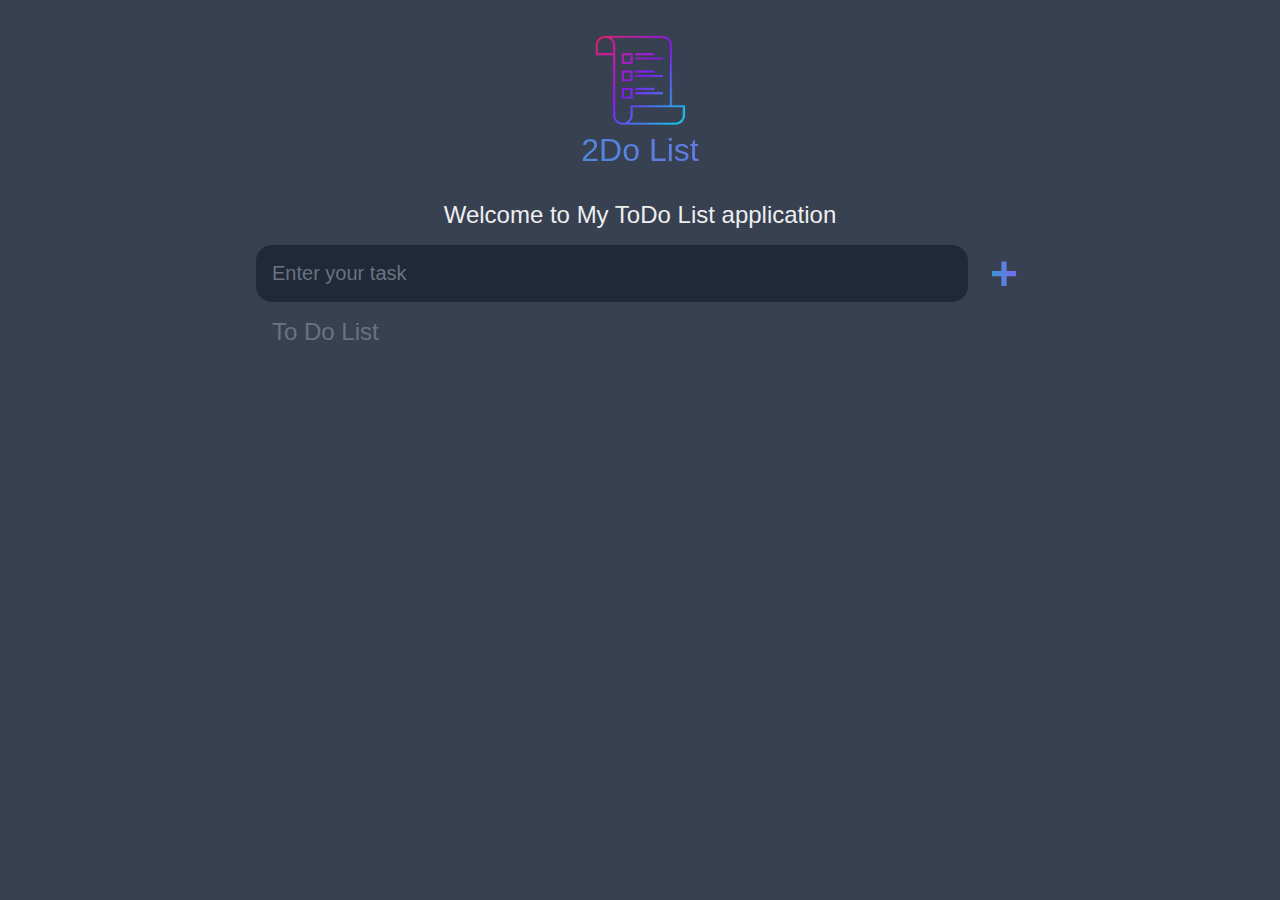
<file: index.html>
<!DOCTYPE html>
<html lang="en">
<head>
	<meta charset="UTF-8">
	<meta http-equiv="X-UA-Compatible" content="IE=edge">
	<meta name="viewport" content="width=device-width, initial-scale=1.0">
	<title>Task List 2021</title>

	<link rel="stylesheet" href="style.css" />
</head>
<body>
	
	<header>
    <center><img src="agyij-removebg-preview.png" align ="center" class="logo"></center>
		<h1 align ="center">2Do List</h1>
    <h2 align ="center">Welcome to My ToDo List application</h2>
		<form id="new-task-form">
			<input 
				type="text" 
				name="new-task-input" 
				id="new-task-input" 
				placeholder="Enter your task" />
			<input 
				type="submit"
				id="new-task-submit" 
				value="+" />
		</form>
		<main>
			<section class="task-list">
				<h2>To Do List</h2>
													   
	
				<div id="tasks">

				</div>
			</section>
		</main>
	</header>
	

	<script src="script.js"></script>
</body>
</html>
</file>
<file: style.css>
:root {
    --dark: #374151;
      --darker: #1F2937;
      --darkest: #111827;
      --grey: #6B7280;
      --pink: #EC4899;
      --purple: #8B5CF6;
      --light: #EEE;
    --blue: rgba(34, 207, 250, 0.72);
    
  }
  
  * {
      margin: 0;
      box-sizing: border-box;
      font-family: "Fira sans", sans-serif;
  }
  
  body {
      display: flex;
      flex-direction: column;
      min-height: 100vh;
      color: #FFF;
      background-color: var(--dark);
  }
  
  header {
      padding: 2rem 1rem;
      max-width: 800px;
      width: 100%;
      margin: 0 auto;
  }
  .logo{
    height: 100px;
  }
  
  
  header h1{ 
      font-size: 2rem;
      font-weight: 300;
      background-image: linear-gradient(to right,var(--blue), var(--purple));
    -webkit-background-clip: text;
      -webkit-text-fill-color: transparent;
    transition: 1s;
      margin-bottom: 2rem;
  
  }
  header h2{ 
      font-size: 1.5rem;
      font-weight: 300;
      color: var(--light);
      margin-bottom: 1rem;
  }
  
  #new-task-form {
      display: flex;;
  }
  
  input, button {
      appearance: none;
      border: none;
      outline: none;
      background: none;
  }
  
  #new-task-input {
      flex: 1 1 0%;
      background-color: var(--darker);
      padding: 1rem;
      border-radius: 1rem;
      margin-right: 1rem;
      color: var(--light);
      font-size: 1.25rem;
  }
  
  #new-task-input::placeholder {
      color: var(--grey);
  }
  
  #new-task-submit {
      color: var(--pink);
      font-size: 3rem;
      font-weight: 700;
      background-image: linear-gradient(to right, var(--blue), var(--purple));
      -webkit-background-clip: text;
      -webkit-text-fill-color: transparent;
      cursor: pointer;
      transition: 0.4s;
  }
  
  #new-task-submit:hover {
      opacity: 0.8;
  }
  
  #new-task-submit:active {
      opacity: 0.6;
  }
  
  main {
      flex: 1 1 0%;
      max-width: 800px;
      width: 100%;
      margin: 0 auto;
  }
  
  .task-list {
      padding: 1rem;
  }
  
  .task-list h2 {
      font-size: 1.5rem;
      font-weight: 300;
      color: var(--grey);
      margin-bottom: 1rem;
  }
  
  #tasks .task {
      display: flex;
      justify-content: space-between;
      background-color: var(--darkest);
      padding: 1rem;
      border-radius: 1rem;
      margin-bottom: 1rem;
  }
  
  .task .content {
      flex: 1 1 0%;
  }
  
  .task .content .text {
      color: var(--light);
      font-size: 1.125rem;
      width: 100%;
      display: block;
      transition: 0.4s;
  }
  
  .task .content .text:not(:read-only) {
      color: var(--grey);
  }
  
  .task .actions {
      display: flex;
      margin: 0 -0.5rem;
  }
  
  .task .actions button {
      cursor: pointer;
      margin: 0 0.5rem;
      font-size: 1.125rem;
      font-weight: 700;
      text-transform: uppercase;
      transition: 0.4s;
  }
  
  .task .actions button:hover {
      opacity: 0.8;
  }
  
  .task .actions button:active {
      opacity: 0.6;
  }
  
  .task .actions .edit {
      background-image: linear-gradient(to right, var(--purple ), var(--pink));
      -webkit-background-clip: text;
      -webkit-text-fill-color: transparent;
  }
  
  .task .actions .delete {
      color: crimson;
  }
</file>
